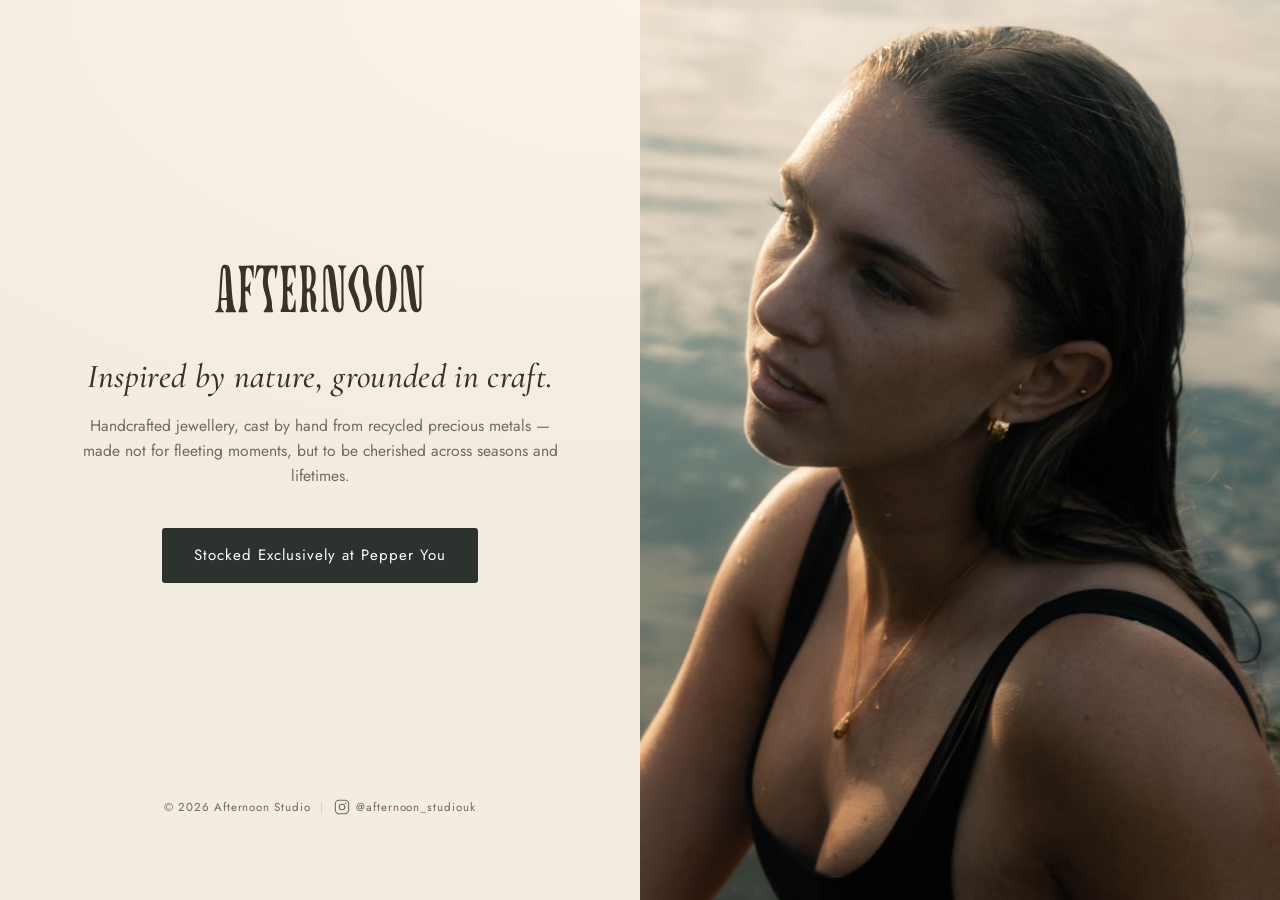
<file: index.html>
<!doctype html>
<html lang="en-GB">
  <head>
    <meta charset="utf-8" />
    <meta name="viewport" content="width=device-width, initial-scale=1" />

    <!-- Primary meta -->
    <title>Afternoon Studio — Handcrafted Jewellery Inspired by Nature</title>
    <meta
      name="description"
      content="Afternoon Studio creates handcrafted jewellery deeply inspired by nature. Each piece is cast by hand from recycled precious metals, made not for fleeting moments but to be cherished across seasons and lifetimes. Shop the collection at Pepper You."
    />
    <meta name="author" content="Afternoon Studio" />
    <link rel="canonical" href="https://afternoonstudio.co.uk/" />
    <meta name="robots" content="index, follow" />
    <meta name="theme-color" content="#f3ece1" />

    <!-- Favicons -->
    <link rel="icon" type="image/svg+xml" href="assets/favicon.svg" />
    <link rel="icon" type="image/png" sizes="96x96" href="assets/favicon-96x96.png" />
    <link rel="apple-touch-icon" sizes="180x180" href="assets/apple-touch-icon.png" />

    <!-- Open Graph -->
    <meta property="og:type" content="website" />
    <meta property="og:site_name" content="Afternoon Studio" />
    <meta property="og:title" content="Afternoon Studio — Handcrafted Jewellery Inspired by Nature" />
    <meta
      property="og:description"
      content="Handcrafted jewellery deeply inspired by nature, cast by hand from recycled precious metals. Shop the collection at Pepper You."
    />
    <meta property="og:url" content="https://afternoonstudio.co.uk/" />
    <meta property="og:image" content="https://afternoonstudio.co.uk/assets/og-image.jpg" />
    <meta property="og:image:secure_url" content="https://afternoonstudio.co.uk/assets/og-image.jpg" />
    <meta property="og:image:type" content="image/jpeg" />
    <meta property="og:image:width" content="1200" />
    <meta property="og:image:height" content="630" />
    <meta property="og:image:alt" content="Afternoon Studio handcrafted jewellery" />
    <meta property="og:locale" content="en_GB" />

    <!-- Twitter / X -->
    <meta name="twitter:card" content="summary_large_image" />
    <meta name="twitter:title" content="Afternoon Studio — Handcrafted Jewellery Inspired by Nature" />
    <meta
      name="twitter:description"
      content="Handcrafted jewellery deeply inspired by nature, cast by hand from recycled precious metals. Shop the collection at Pepper You."
    />
    <meta name="twitter:image" content="https://afternoonstudio.co.uk/assets/og-image.jpg" />
    <meta name="twitter:image:alt" content="Afternoon Studio handcrafted jewellery" />

    <!-- Fonts -->
    <link rel="preconnect" href="https://fonts.googleapis.com" />
    <link rel="preconnect" href="https://fonts.gstatic.com" crossorigin />
    <link
      href="https://fonts.googleapis.com/css2?family=Cormorant+Garamond:ital,wght@0,400;0,500;1,400&family=Jost:wght@400;500&display=swap"
      rel="stylesheet"
    />

    <!-- Warm the connection to the shop (Pepper You) so the CTA click starts
         instantly. Connection-only on purpose: we deliberately do NOT prefetch
         or prerender their page (cross-origin caching makes it ineffective and
         it would fire their analytics for every visitor). -->
    <link rel="preconnect" href="https://pepperyou.co.uk" />
    <link rel="dns-prefetch" href="https://pepperyou.co.uk" />

    <link rel="stylesheet" href="styles.css" />

    <!-- Mobile image option A: full-bleed banner on top -->
    <style>
      @media (max-width: 63.999rem) {
        .layout {
          display: flex;
          flex-direction: column;
        }
        .hero {
          display: block;
          order: -1;
          flex: 0 0 auto;
          height: clamp(240px, 42vh, 360px);
        }
        .page {
          flex: 1 1 auto;
          min-height: 0;
        }
      }
    </style>

    <!-- Structured data: brand organisation -->
    <script type="application/ld+json">
      {
        "@context": "https://schema.org",
        "@type": "Organization",
        "@id": "https://afternoonstudio.co.uk/#organization",
        "name": "Afternoon Studio",
        "alternateName": "Afternoon",
        "url": "https://afternoonstudio.co.uk/",
        "logo": "https://afternoonstudio.co.uk/assets/apple-touch-icon.png",
        "image": "https://afternoonstudio.co.uk/assets/og-image.jpg",
        "description": "Afternoon Studio creates handcrafted jewellery deeply inspired by nature. Each piece is cast by hand from recycled precious metals, made to be cherished across seasons and lifetimes.",
        "foundingDate": "2025",
        "founder": {
          "@type": "Person",
          "name": "Jade Golding"
        },
        "sameAs": [
          "https://www.instagram.com/afternoon_studiouk",
          "https://pepperyou.co.uk/collections/brand-afternoon-studio"
        ]
      }
    </script>

    <!-- Structured data: website -->
    <script type="application/ld+json">
      {
        "@context": "https://schema.org",
        "@type": "WebSite",
        "@id": "https://afternoonstudio.co.uk/#website",
        "name": "Afternoon Studio",
        "url": "https://afternoonstudio.co.uk/",
        "inLanguage": "en-GB",
        "publisher": { "@id": "https://afternoonstudio.co.uk/#organization" }
      }
    </script>
  </head>

  <body>
    <div class="layout">
      <main class="page">
      <div class="card">
        <h1 class="logo" aria-label="Afternoon Studio">
          <img src="assets/logo.svg" alt="Afternoon Studio" width="349" height="103" />
        </h1>

        <p class="tagline">Inspired by nature, grounded in craft.</p>

        <p class="intro">
          Handcrafted jewellery, cast by hand from recycled precious metals &mdash; made not for fleeting moments, but to
          be cherished across seasons and lifetimes.
        </p>

        <a class="shop-button" href="https://pepperyou.co.uk/collections/brand-afternoon-studio">
          Stocked Exclusively at Pepper&nbsp;You
        </a>
      </div>

      <footer class="footer">
        <p class="footer-line">
          <span>&copy; <span id="year">2026</span> Afternoon Studio</span>
          <span class="sep" aria-hidden="true">|</span>
          <a
            class="ig"
            href="https://www.instagram.com/afternoon_studiouk"
            target="_blank"
            rel="noopener noreferrer nofollow"
            aria-label="Afternoon Studio on Instagram (opens in a new tab)"
          >
            <svg
              xmlns="http://www.w3.org/2000/svg"
              viewBox="0 0 24 24"
              fill="none"
              stroke="currentColor"
              stroke-width="1.6"
              stroke-linecap="round"
              stroke-linejoin="round"
              aria-hidden="true"
              focusable="false"
            >
              <rect x="2" y="2" width="20" height="20" rx="5.5" ry="5.5" />
              <circle cx="12" cy="12" r="4.2" />
              <circle cx="17.6" cy="6.4" r="1.1" fill="currentColor" stroke="none" />
            </svg>
            <span>@afternoon_studiouk</span>
          </a>
        </p>
      </footer>
      </main>

      <aside class="hero">
        <img src="assets/hero.jpg" alt="Afternoon Studio handcrafted jewellery" />
      </aside>
    </div>

    <script>
      document.getElementById("year").textContent = new Date().getFullYear();
    </script>
  </body>
</html>
</file>
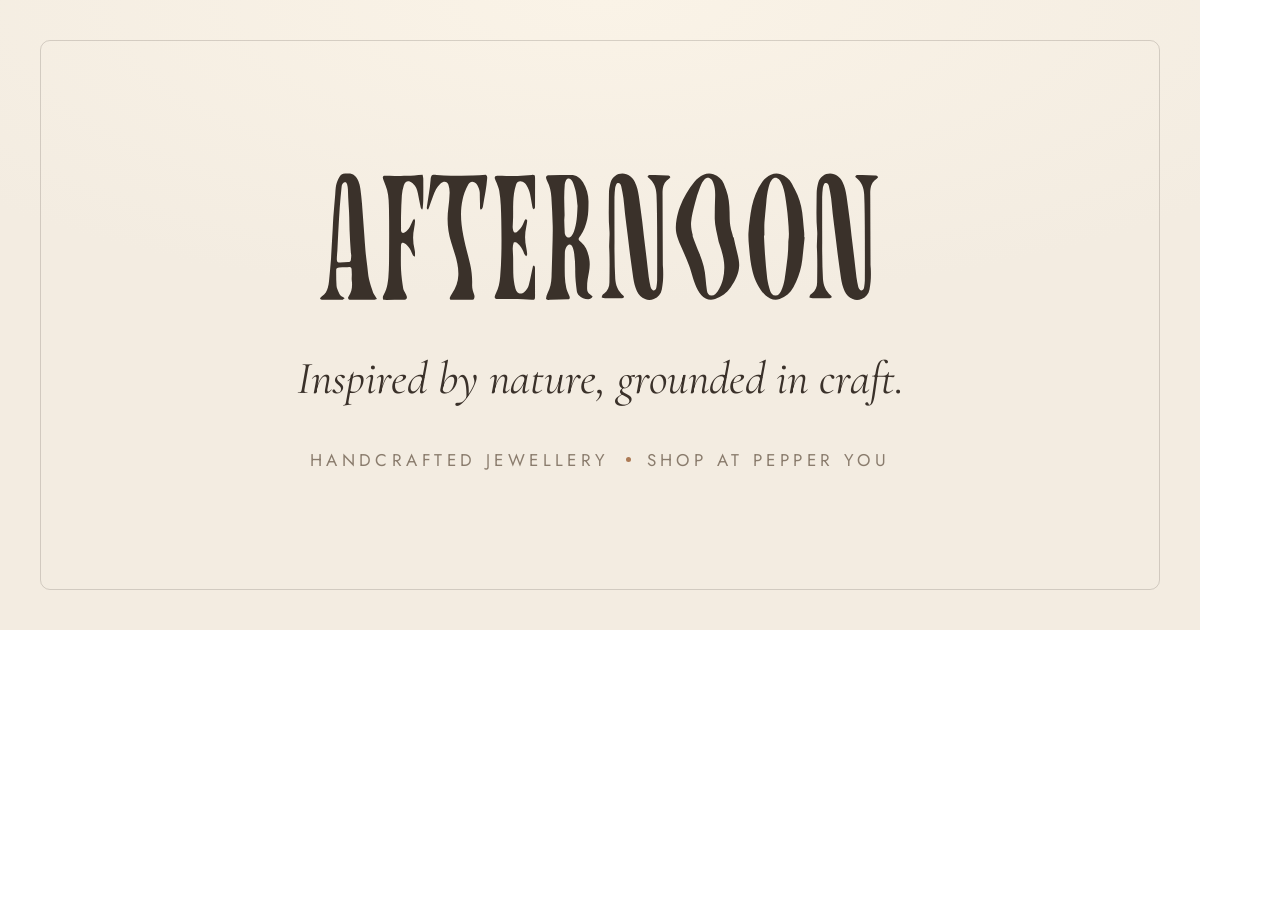
<file: scripts/og-template.html>
<!doctype html>
<!--
  Source template for assets/og-image.jpg (1200×630).
  To regenerate: serve the project root and screenshot this page at 1200×630.
  See README.md → "Regenerating the OG image".
-->
<html lang="en-GB">
  <head>
    <meta charset="utf-8" />
    <link rel="preconnect" href="https://fonts.googleapis.com" />
    <link rel="preconnect" href="https://fonts.gstatic.com" crossorigin />
    <link
      href="https://fonts.googleapis.com/css2?family=Cormorant+Garamond:ital,wght@0,500;1,400&family=Jost:wght@500&display=swap"
      rel="stylesheet"
    />
    <style>
      * {
        margin: 0;
        padding: 0;
        box-sizing: border-box;
      }
      html,
      body {
        width: 1200px;
        height: 630px;
        overflow: hidden;
      }
      .og {
        width: 1200px;
        height: 630px;
        display: flex;
        flex-direction: column;
        align-items: center;
        justify-content: center;
        background-color: #f3ece1;
        background-image: radial-gradient(115% 80% at 50% 0%, #faf3e7 0%, #f3ece1 60%);
        color: #3a312a;
        font-family: "Jost", system-ui, sans-serif;
        position: relative;
      }
      .frame {
        position: absolute;
        inset: 40px;
        border: 1px solid rgba(58, 49, 42, 0.18);
        border-radius: 10px;
      }
      .logo {
        width: 560px;
        height: auto;
        display: block;
      }
      .tagline {
        font-family: "Cormorant Garamond", Georgia, serif;
        font-style: italic;
        font-weight: 400;
        font-size: 46px;
        line-height: 1.1;
        margin-top: 30px;
        color: #3a312a;
      }
      .meta {
        margin-top: 44px;
        font-size: 17px;
        letter-spacing: 0.26em;
        text-transform: uppercase;
        color: #8a7c6d;
        display: flex;
        align-items: center;
        gap: 16px;
      }
      .dot {
        width: 5px;
        height: 5px;
        border-radius: 50%;
        background: #ac7a55;
        display: inline-block;
      }
    </style>
  </head>
  <body>
    <div class="og">
      <div class="frame"></div>
      <img class="logo" src="../assets/logo.svg" alt="Afternoon Studio" />
      <p class="tagline">Inspired by nature, grounded in craft.</p>
      <p class="meta">Handcrafted Jewellery <span class="dot"></span> Shop at Pepper You</p>
    </div>
  </body>
</html>
</file>
<file: styles.css>
:root {
  --bg: #f3ece1;
  --bg-glow: #faf3e7;
  --ink: #3a312a;
  --muted: #756859;
  --accent: #ac7a55;
  --accent-hover: #946542;
  --accent-ink: #fbf6ee;
  --hairline: rgba(58, 49, 42, 0.16);

  /* Shop button — matches the Afternoon Studio store "Add to cart" button */
  --button-bg: #2c332f;
  --button-bg-hover: #232925;
  --button-ink: #ffffff;

  --font-display: "Cormorant Garamond", Georgia, "Times New Roman", serif;
  --font-body: "Jost", -apple-system, BlinkMacSystemFont, "Segoe UI", system-ui, sans-serif;
}

*,
*::before,
*::after {
  box-sizing: border-box;
}

html,
body {
  margin: 0;
  padding: 0;
}

body {
  min-height: 100svh;
  background-color: var(--bg);
  background-image: radial-gradient(120% 90% at 50% 0%, var(--bg-glow) 0%, var(--bg) 58%);
  color: var(--ink);
  font-family: var(--font-body);
  font-size: 16px;
  line-height: 1.6;
  -webkit-font-smoothing: antialiased;
  text-rendering: optimizeLegibility;
}

.layout {
  min-height: 100svh;
}

.page {
  min-height: 100svh;
  display: flex;
  flex-direction: column;
  align-items: center;
  padding: clamp(1.5rem, 5vw, 4rem);
  text-align: center;
}

.card {
  display: flex;
  flex-direction: column;
  align-items: center;
  max-width: 34rem;
  width: 100%;
  margin: auto 0;
}

/* Image panel. Hidden by default; shown in the desktop split and via the
   per-page mobile options. The image always covers its container. */
.hero {
  display: none;
  position: relative;
}

.hero img {
  position: absolute;
  inset: 0;
  width: 100%;
  height: 100%;
  object-fit: cover;
  display: block;
}

/* Logo wordmark */
.logo {
  margin: 0 0 clamp(1.5rem, 4vw, 2.25rem);
  width: 100%;
}

.logo img {
  display: block;
  width: clamp(147px, 41%, 213px);
  height: auto;
  margin: 0 auto;
}

.tagline {
  font-family: var(--font-display);
  font-weight: 500;
  font-style: italic;
  font-size: clamp(1.5rem, 4.5vw, 2.1rem);
  line-height: 1.2;
  letter-spacing: 0.01em;
  margin: 0 0 1rem;
  color: var(--ink);
}

.intro {
  max-width: 30rem;
  margin: 0 auto clamp(1.75rem, 5vw, 2.5rem);
  font-size: 0.98rem;
  color: var(--muted);
}

.shop-button {
  display: inline-flex;
  align-items: center;
  justify-content: center;
  text-align: center;
  padding: 0.95rem 2rem;
  background-color: var(--button-bg);
  color: var(--button-ink);
  font-family: var(--font-body);
  font-weight: 400;
  font-size: 15px;
  letter-spacing: 1px;
  text-decoration: none;
  border: 0;
  border-radius: 3px;
  transition:
    background-color 0.18s ease,
    box-shadow 0.18s ease,
    transform 0.18s ease;
}

.shop-button:hover {
  background-color: var(--button-bg-hover);
  box-shadow: 0 0 0 2px rgba(44, 51, 47, 0.22);
}

.shop-button:focus-visible {
  outline: 2px solid var(--button-bg);
  outline-offset: 3px;
}

.stocked-at {
  margin: 1.1rem 0 0;
  font-size: 0.78rem;
  letter-spacing: 0.06em;
  color: var(--muted);
}

.stocked-at a {
  color: var(--ink);
  font-weight: 500;
  text-decoration: none;
  border-bottom: 1px solid var(--hairline);
  transition:
    color 0.2s ease,
    border-color 0.2s ease;
}

.stocked-at a:hover {
  color: var(--accent);
  border-color: var(--accent);
}

.stocked-at a:focus-visible {
  outline: 2px solid var(--accent);
  outline-offset: 3px;
  border-radius: 2px;
}

.footer {
  width: 100%;
  padding: 1.25rem;
  text-align: center;
}

/* Desktop: 50/50 split — content left (centered), image right (full-bleed cover) */
@media (min-width: 64rem) {
  .layout {
    display: grid;
    grid-template-columns: 1fr 1fr;
  }

  .hero {
    display: block;
  }
}

.footer-line {
  margin: 0;
  display: flex;
  flex-wrap: wrap;
  align-items: center;
  justify-content: center;
  gap: 0.6rem;
  font-size: 0.72rem;
  letter-spacing: 0.08em;
  color: var(--muted);
}

.footer .sep {
  color: var(--hairline);
}

.footer .ig {
  display: inline-flex;
  align-items: center;
  gap: 0.4rem;
  color: var(--muted);
  text-decoration: none;
  transition: color 0.2s ease;
}

.footer .ig svg {
  width: 16px;
  height: 16px;
}

.footer .ig:hover {
  color: var(--accent);
}

.footer .ig:focus-visible {
  outline: 2px solid var(--accent);
  outline-offset: 3px;
  border-radius: 4px;
}
</file>
